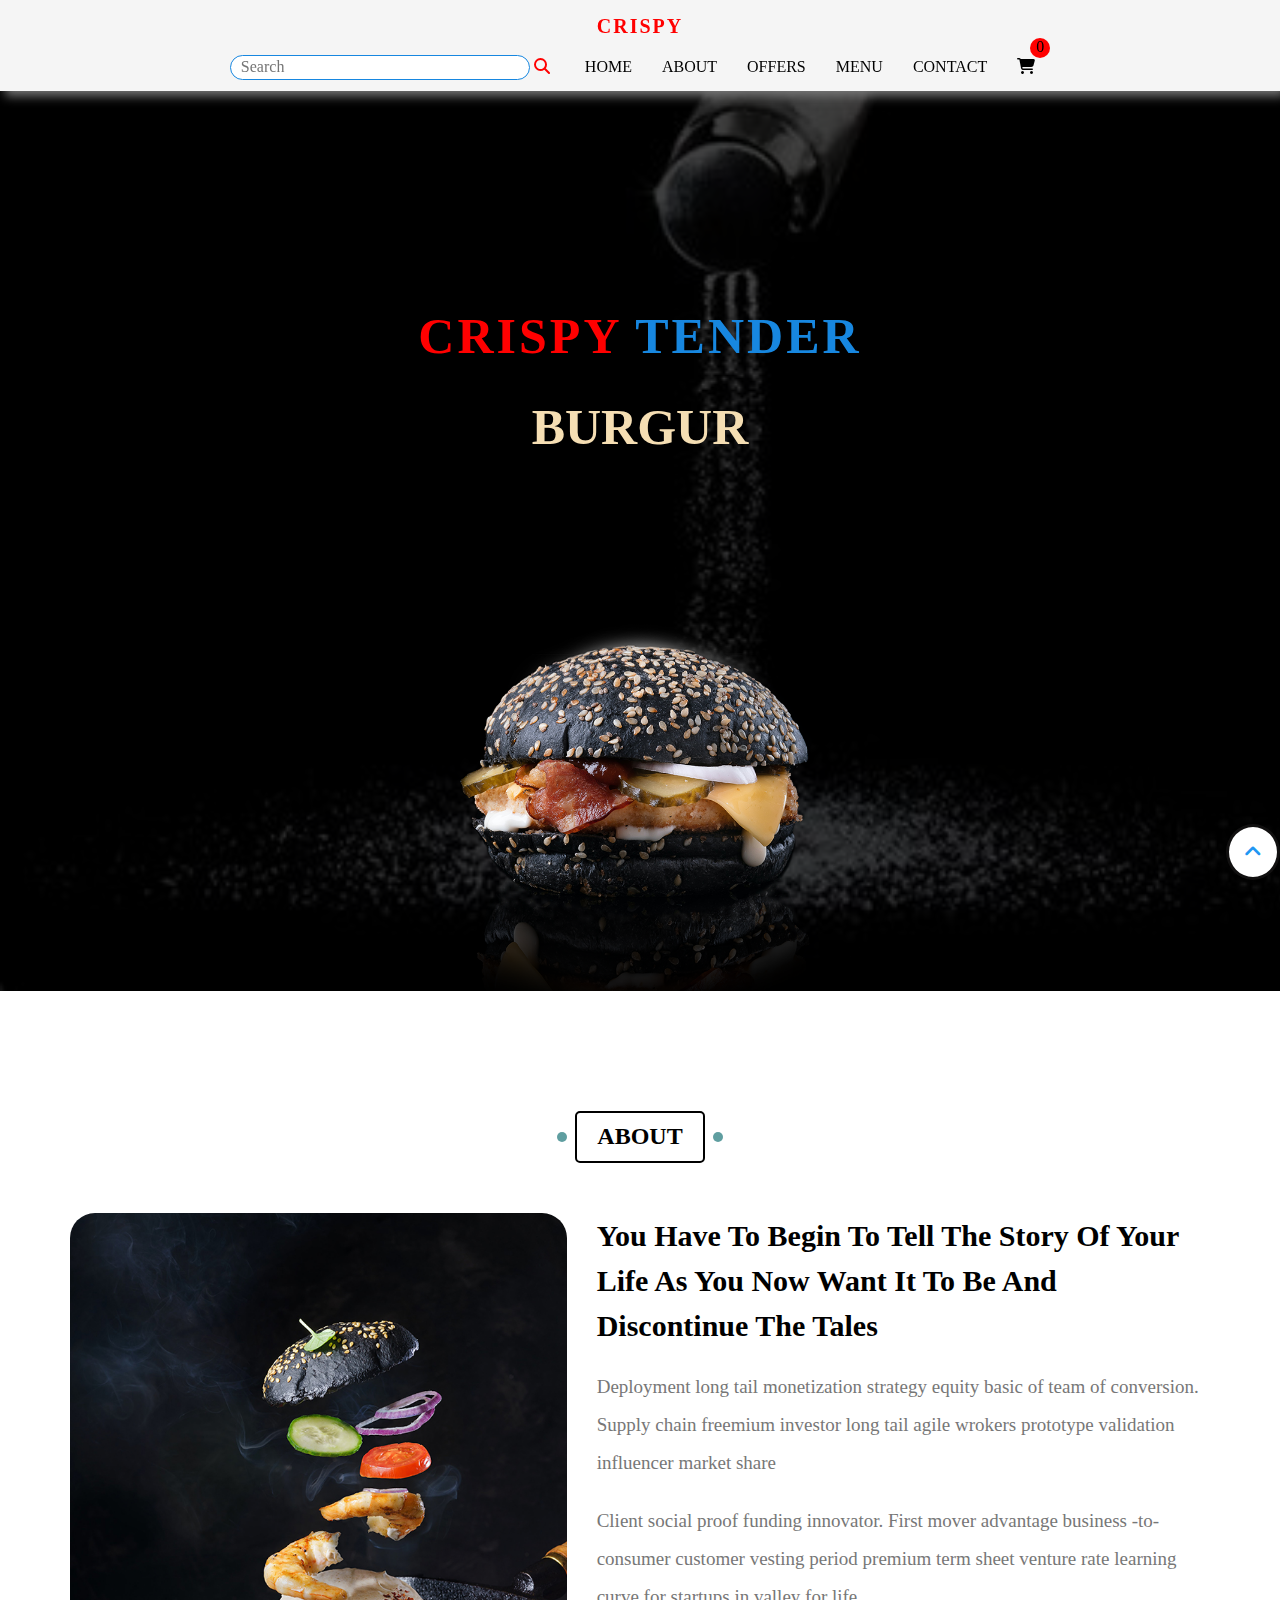
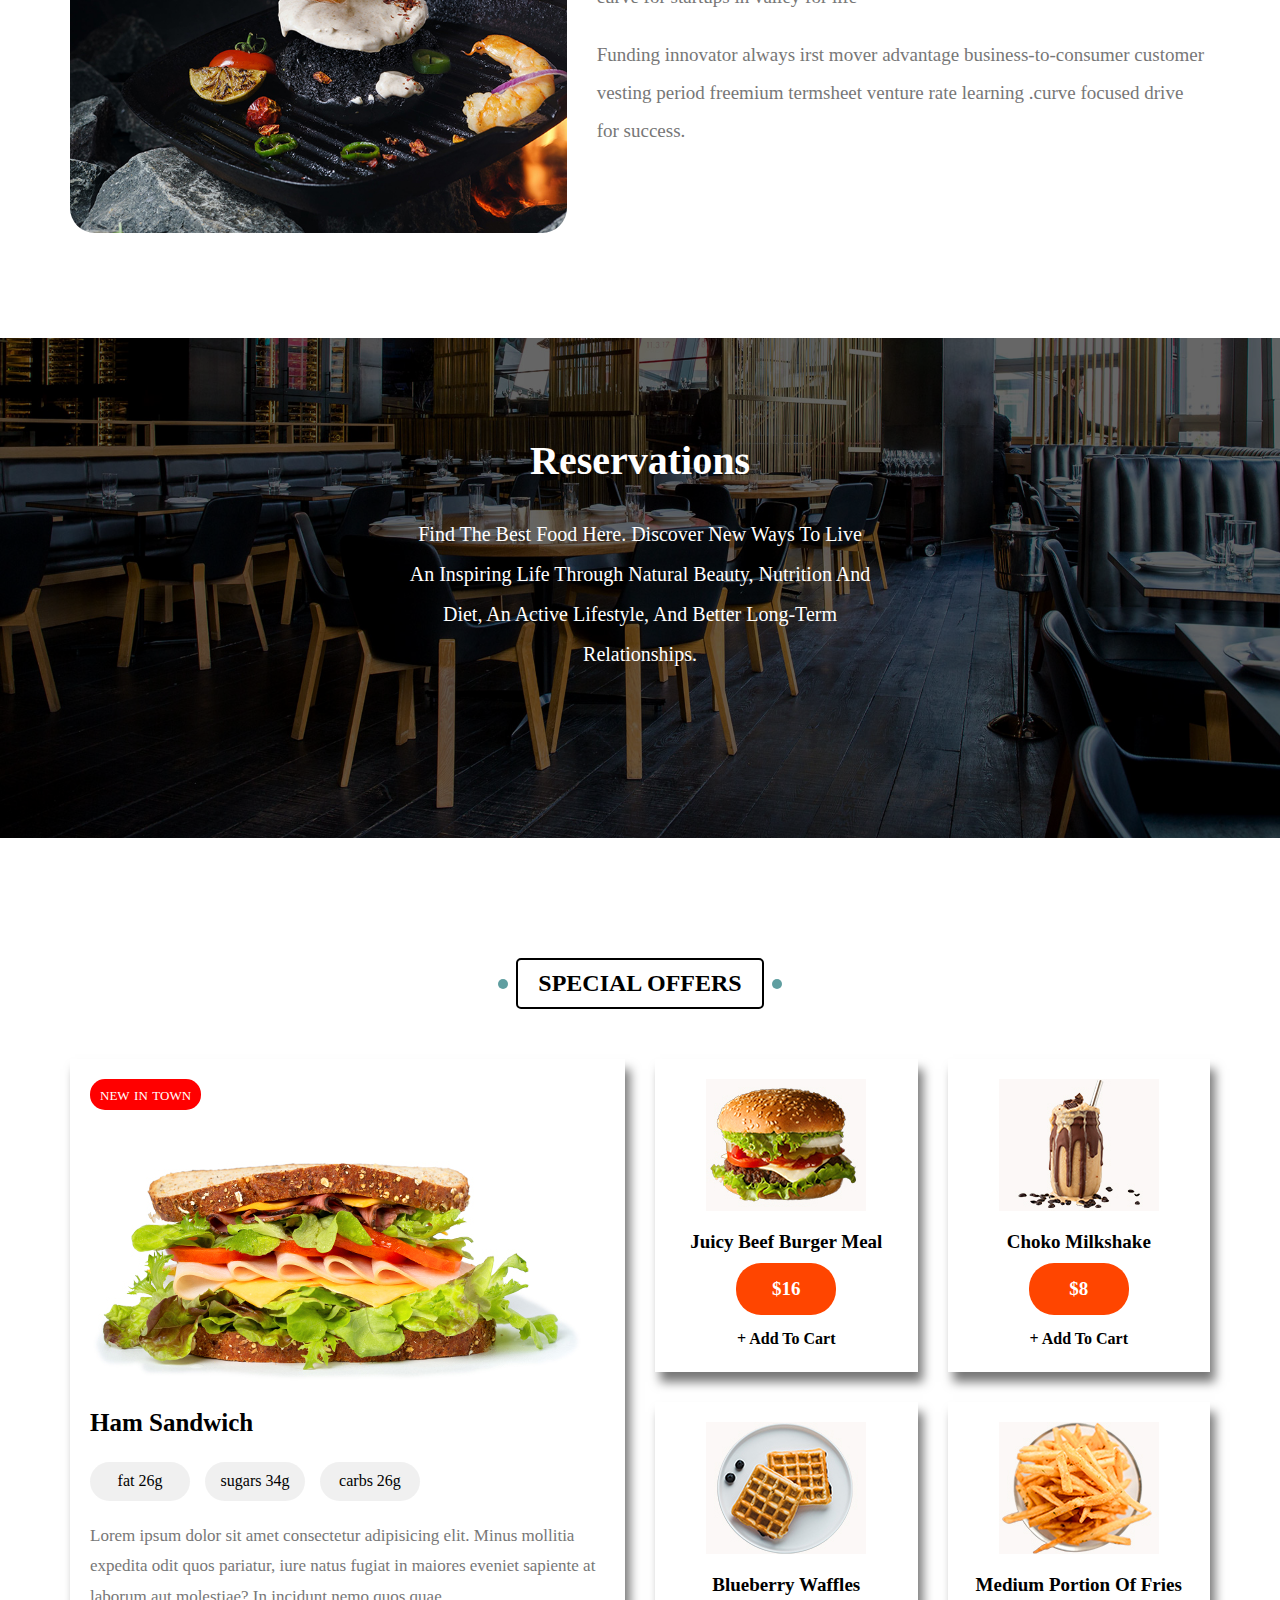
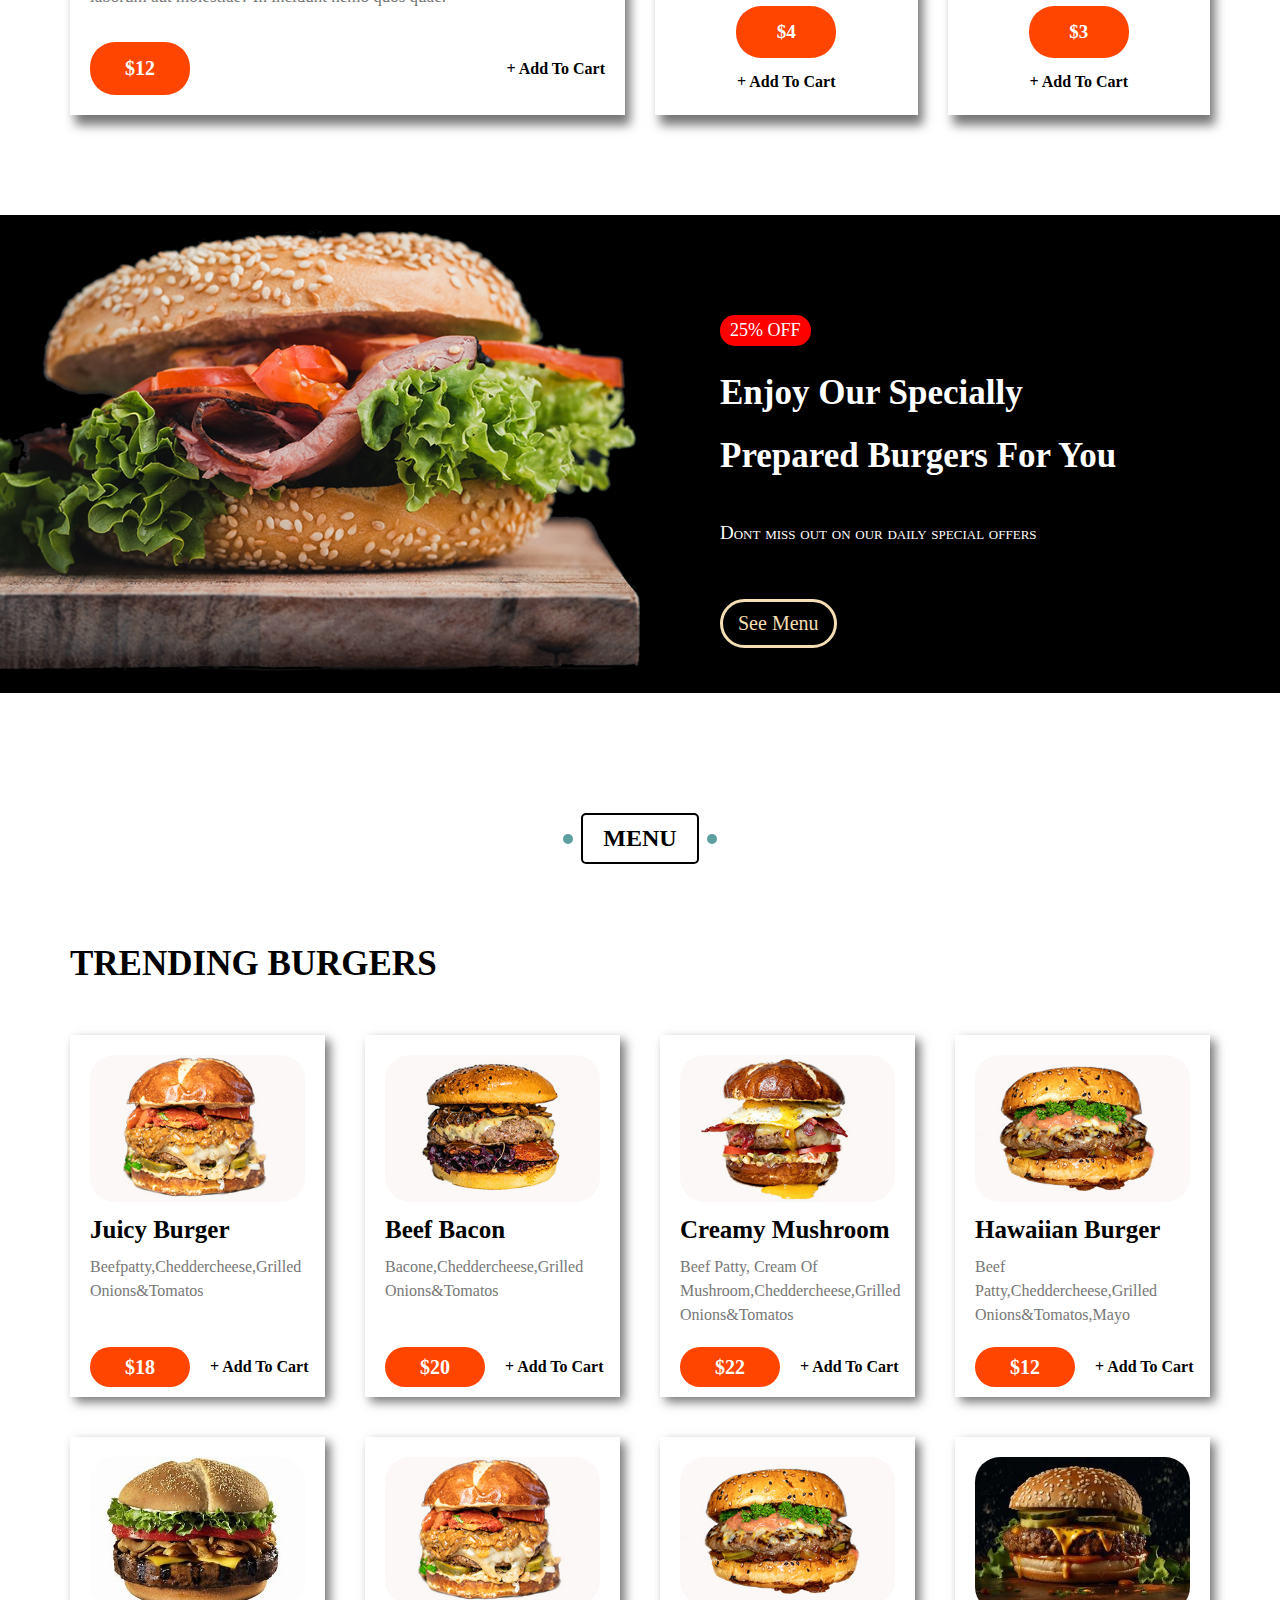
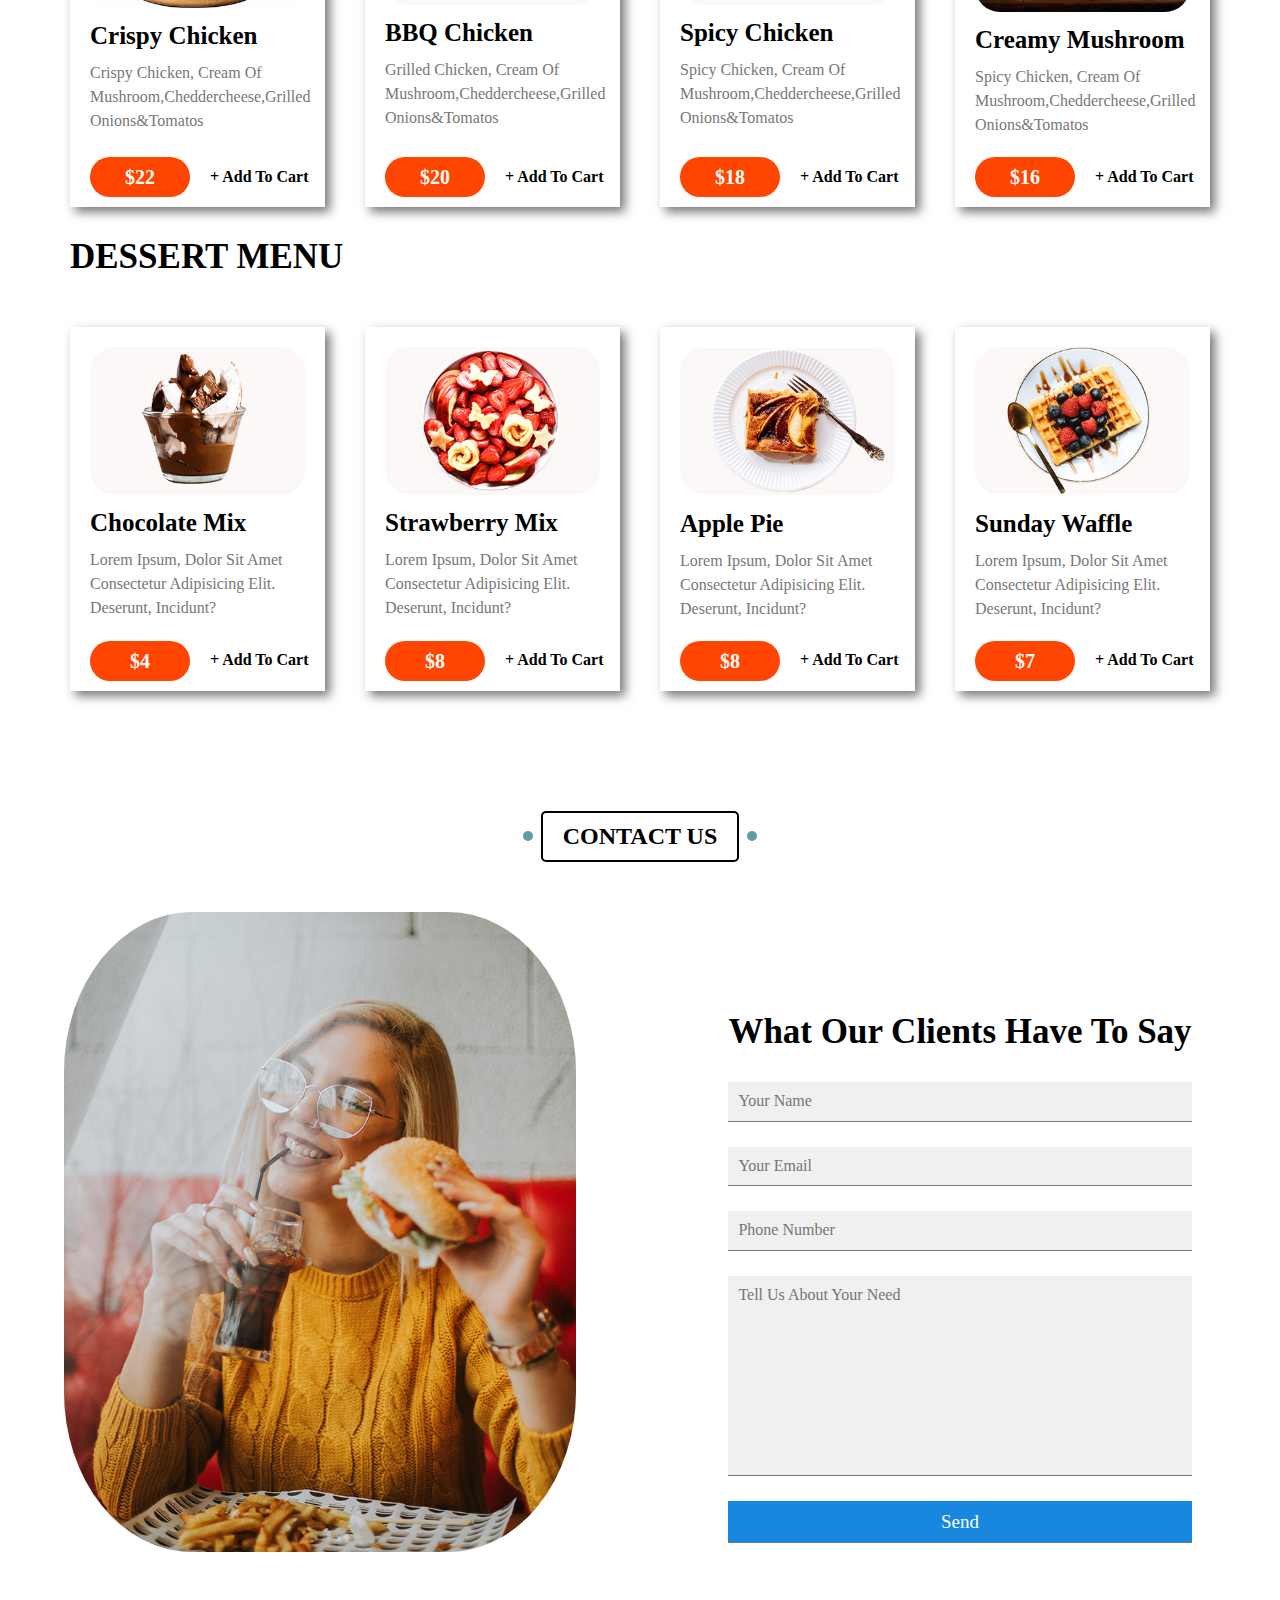
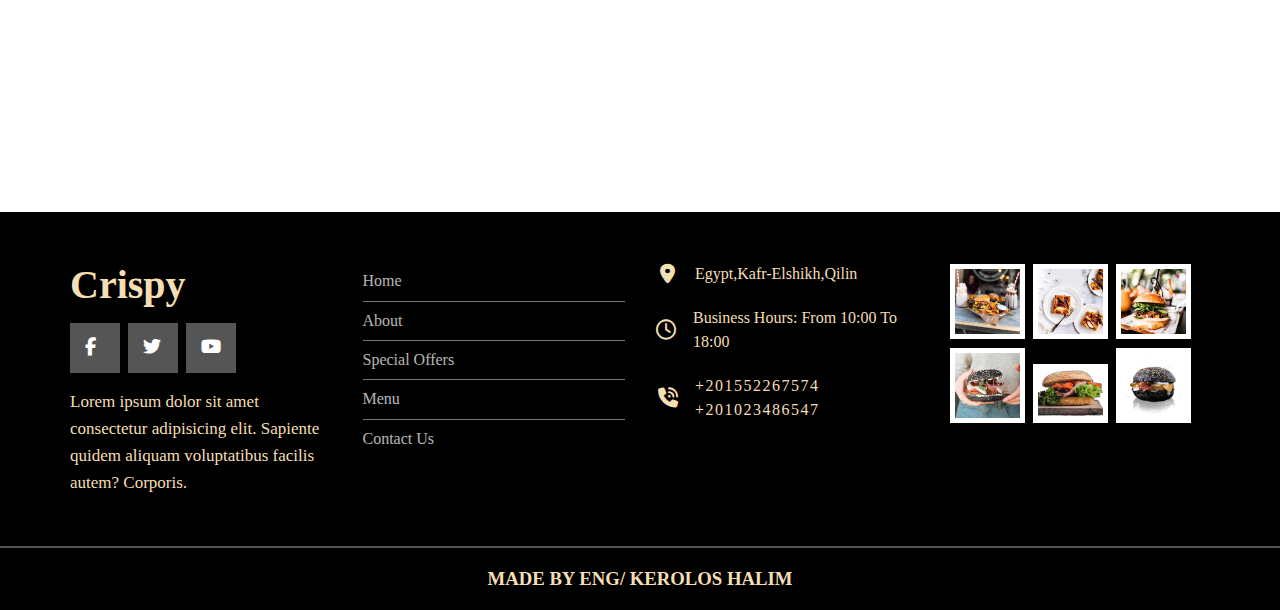
<file: index.html>
<!DOCTYPE html>
<html lang="en">
<head>
    <meta charset="UTF-8">
    <title>Document</title>
    <link rel="stylesheet" href="css/all.min.css">
    <link rel="stylesheet" href="css/normalize.css">
    <link rel="stylesheet" href="css/task.css">
</head>
<body>
    <a href="#home"><i class="fa-sharp-duotone fa-solid fa-angle-up"></i>
    </a>
    
    <div class="header">
        <div class="container">
        <a href="#home">crispy</a>
        <div class="links">
            <div class="search">
                <input type="search" value="" placeholder="search">
                <i class="fas fa-search"></i>
            </div>
            <ul>
            <li>
                <a href="#home">home</a>
            </li>
            <li>
                <a href="#about">about</a>
            </li>
            <li>
                <a href="#offers">offers</a>
            </li>
            <li>
                <a href="#menu">menu</a>
            </li>
            <li>
                <a href="#contact">contact</a>
            </li>
            <li class="cart">
                <a href="./pages/cart.html">
                    <i class="fa-sharp-duotone fa-solid fa-cart-shopping"></i></i>
                </a>
            </li>
        </ul>
        </div>
        </div>
    </div>
    <div class="landing" id="home">
        <div class="container">
            <h2><span>crispy</span> tender</h2>
            <h1>burgur</h1>
            
            <div class="image">
                <img src="photo/Layer-692.png" alt="">
            </div>
            </div>
    
    </div>

    
<div class="about" id="about">
    <div class="main-text">
        <h2>about</h2>
    </div>
    <div class="container">
        <div class="image">
            <img src="photo/food-photographer-david-fedulov-W1Yi4z375L0-unsplash.jpg" alt="">
        </div>
        <div class="text">
            <h3>You have to begin to tell the story
                of your life as you now want it to
                be and discontinue the tales</h3>
            <p>Deployment long tail monetization strategy equity basic of team of
                conversion. Supply chain freemium investor long tail agile wrokers
                prototype validation influencer market share</p>
                <p>Client social proof funding innovator. First mover advantage business
                    -to-consumer customer vesting period premium term sheet venture
                    rate learning curve for startups in valley for life</p>
                    <p>Funding innovator always irst mover advantage business-to-consumer customer vesting period freemium termsheet venture rate learning
                        .curve focused drive for success.</p>

        </div>
    </div>
    
</div>
<div class="over">
    <div class="over-black"></div>
    <div class="container">
        <h2>Reservations</h2>
        <p>Find the best food here. Discover new ways to live an inspiring life through natural beauty, nutrition and diet, an active lifestyle, and better long-term relationships.</p>
    </div>
</div>
<div class="offers" id="offers">
    <div class="main-text">
        <h2>special offers</h2>
    </div>
    <div class="container">
        <div class="box-one">
            <span>new in town</span>
            <img src="photo/Hue_Saturation-679.jpg" alt="">
            <h4>ham sandwich</h4>
            <div class="details">
                <p>fat 26g</p>
                <p>sugars 34g</p>
                <p>carbs 26g</p>
            </div>
            <p>Lorem ipsum dolor sit amet consectetur adipisicing elit. Minus mollitia expedita odit quos pariatur, iure natus fugiat in maiores eveniet sapiente at laborum aut molestiae? In incidunt nemo quos quae.</p>
            <div class="price">
             <p class="money">$12</p>
             <span class="buy">+ add to cart</span>
            </div>
        </div>
        <div class="box-two">
            <div class="content">
                <img src="photo/Hue_Saturation-679-copy-3.jpg" alt="">
                <p>juicy beef burger meal</p>
                <p class="money">$16</p>
                <span class="buy">+ add to cart</span>

            </div>
            <div class="content">
                <img src="photo/Hue_Saturation-679-copy-4.jpg" alt="">
                <p>Choko Milkshake </p>
                <p class="money">$8</p>
                <span class="buy">+ add to cart</span>

            </div>
            <div class="content">
                <img src="photo/Hue_Saturation-679-copy.jpg" alt="">
                <p>Blueberry Waffles</p>
                <p class="money">$4</p>
                <span class="buy">+ add to cart</span>


            </div>
            <div class="content">
                <img src="photo/Hue_Saturation-679-copy-2.jpg" alt="">
                <p>Medium Portion of Fries</p>
                <p class="money">$3</p>
                <span class="buy">+ add to cart</span>


            </div>
        </div>
    </div>
</div>
<div class="before-menu">
    <img src="photo/Layer-562.png" alt="">
    <div class="text">
        <span>25% off</span>
        <h2> Enjoy our specially prepared burgers for you</h2>
        <p>Dont miss out on our daily special offers</p>
        <button><a href="#menu">see menu</a></button>
    </div>
</div>
<div class="menu" id="menu">
    <div class="main-text">
        <h2>menu</h2>
    </div>
    <div class="container">
        <h2>trending burgers</h2>
        <div class="content">
            <div class="box" class="beef">
                <img src="photo/burger1.jpg" alt="">
                <h4>juicy burger</h4>
                <p>beefpatty,cheddercheese,grilled onions&tomatos</p>
                <div class="price">
                    <p class="money">$18</p>
                    <span class="buy">+ add to cart</span>
                </div>
            </div>
            <div class="box" class="beef">
                <img src="photo/burger2.jpg" alt="">
                <h4>beef bacon</h4>
                <p>bacone,cheddercheese,grilled onions&tomatos</p>
                <div class="price">
                    <p class="money">$20</p>
                    <span class="buy">+ add to cart</span>
                </div>
            </div>
            <div class="box" class="beef">
                <img src="photo/burger3.jpg" alt="">
                <h4>creamy mushroom</h4>
                <p>beef patty, cream of mushroom,cheddercheese,grilled onions&tomatos</p>
                <div class="price">
                    <p class="money">$22</p>
                    <span class="buy">+ add to cart</span>
                </div>
            </div>
            <div class="box" class="beef">
                <img src="photo/burger4.jpg" alt="">
                <h4>hawaiian burger</h4>
                <p>beef patty,cheddercheese,grilled onions&tomatos,mayo</p>
                <div class="price">
                    <p class="money">$12</p>
                    <span class="buy">+ add to cart</span>
                </div>
            </div>
            <div class="box" class="checken">
                <img src="photo/burger-5.jpeg" alt="">
                <h4>crispy chicken</h4>
                <p>crispy chicken, cream of mushroom,cheddercheese,grilled onions&tomatos</p>
                <div class="price">
                    <p class="money">$22</p>
                    <span class="buy">+ add to cart</span>
                </div>
            </div>
            <div class="box" class="checken">
                <img src="photo/burger1.jpg" alt="">
                <h4>BBQ chicken</h4>
                <p>grilled chicken, cream of mushroom,cheddercheese,grilled onions&tomatos</p>
                <div class="price">
                    <p class="money">$20</p>
                    <span class="buy">+ add to cart</span>
                </div>
            </div>
            <div class="box" class="checken">
                <img src="photo/burger4.jpg" alt="">
                <h4>spicy chicken</h4>
                <p>spicy chicken, cream of mushroom,cheddercheese,grilled onions&tomatos</p>
                <div class="price">
                    <p class="money">$18</p>
                    <span class="buy">+ add to cart</span>
                </div>
            </div>
            <div class="box" class="checken">
                <img src="photo/burger-8.jpeg" alt="">
                <h4>creamy mushroom</h4>
                <p>spicy chicken, cream of mushroom,cheddercheese,grilled onions&tomatos</p>
                <div class="price">
                    <p class="money">$16</p>
                    <span class="buy">+ add to cart</span>
                </div>
            </div>
        </div>
        <h2>dessert menu</h2>
        <div class="content">
            <div class="box">
                <img src="photo/dessert1.jpg" alt="">
                <h4>chocolate mix</h4>
                <p>Lorem ipsum, dolor sit amet consectetur adipisicing elit. Deserunt, incidunt?</p>
                <div class="price">
                    <p class="money">$4</p>
                    <span class="buy">+ add to cart</span>
                </div>
            </div>
            <div class="box">
                <img src="photo/dessert2.jpg" alt="">
                <h4>strawberry mix</h4>
                <p>Lorem ipsum, dolor sit amet consectetur adipisicing elit. Deserunt, incidunt?</p>
                <div class="price">
                    <p class="money">$8</p>
                    <span class="buy">+ add to cart</span>
                </div>
            </div>
            <div class="box">
                <img src="photo/dessert3.jpg" alt="">
                <h4>apple pie</h4>
                <p>Lorem ipsum, dolor sit amet consectetur adipisicing elit. Deserunt, incidunt?</p>
                <div class="price">
                    <p class="money">$8</p>
                    <span class="buy">+ add to cart</span>
                </div>
            </div>
            <div class="box">
                <img src="photo/dessert4.jpg" alt="">
                <h4>sunday waffle</h4>
                <p>Lorem ipsum, dolor sit amet consectetur adipisicing elit. Deserunt, incidunt?</p>
                <div class="price">
                    <p class="money">$7</p>
                    <span class="buy">+ add to cart</span>
                </div>
            </div>
        </div>
    </div>
</div>
<div class="main-text">
    <h2 id="contact">contact us</h2>
</div>
<div class="contact">

    <div class="box">
        <img src="photo/nate-johnston-ozHMc88WgcI-unsplash.jpg" alt="">
    </div>
    <div class="box-form">
        <form action="">
            <h2>What our clients have to say</h2>
            <input type="text" name="user" placeholder="your name" required>
            <input type="email" name="email" placeholder="your email" required>
            <input type="text" name="phone" minlength="11px" required placeholder="phone number">
            <textarea name="message" id="" placeholder="tell us about your need"></textarea>
            <input type="submit" value="send">
        </form>
    </div>
</div>



    
<div class="footer">
    <div class="container">
    <div class="box-social">
      <h2>crispy</h2>
      <div class="face">
        <a href="#" class="facebook">
          <i class="fab fa-facebook-f"></i>
        </a>
        <a href="#" class="twitter">
          <i class="fab fa-twitter"></i>
        </a>
        <a href="#" class="youtube">
          <i class="fab fa-youtube"></i>
        </a>
      </div>
      <p>Lorem ipsum dolor sit amet consectetur adipisicing elit. Sapiente quidem aliquam voluptatibus facilis autem? Corporis.</p>
  
    </div>
    <div class="box-links">
      <ul>
        <li>
          <a href="#home">
            home
          </a>
        </li>
        <li>
          <a href="#about">
           about
          </a>
        </li>
        <li>
          <a href="#offers">
             special offers
          </a>
        </li>
        <li>
          <a href="#menu">
           menu
          </a>
        </li>
        <li>
          <a href="#contact">
            contact us
          </a>
        </li>
      </ul>
    </div>
    <div class="details">
      <div class="address">
        <i class="fas fa-map-marker-alt fa-fw"></i>
        <p>egypt,kafr-elshikh,qilin</p>
      </div>
      <div class="time">
        <i class="far fa-clock fa-fw"></i>
        <p>
          Business Hours: From 10:00 To 18:00</p>
      </div>
      <div class="phone">
        <i class="fas fa-phone-volume fa-fw"></i>
        <p>+201552267574<br>+201023486547</p>
      </div>
    </div>
    <div class="imgs">
      <img  src="photo/insta1.jpg" alt="">
      <img  src="photo/insta2.jpg" alt="">
      <img src="photo/inta3.jpg" alt="">
      <img src="photo/inta4.jpg" alt="">
      <img src="photo/Layer-562.png" alt="">
      <img src="photo/Layer-692.png" alt="">
    </div>
    </div>
    <h3>made by eng/ kerolos halim</h3>
  </div>
  </body>
  <script src="js/index.js"></script>
  </html>
</file>
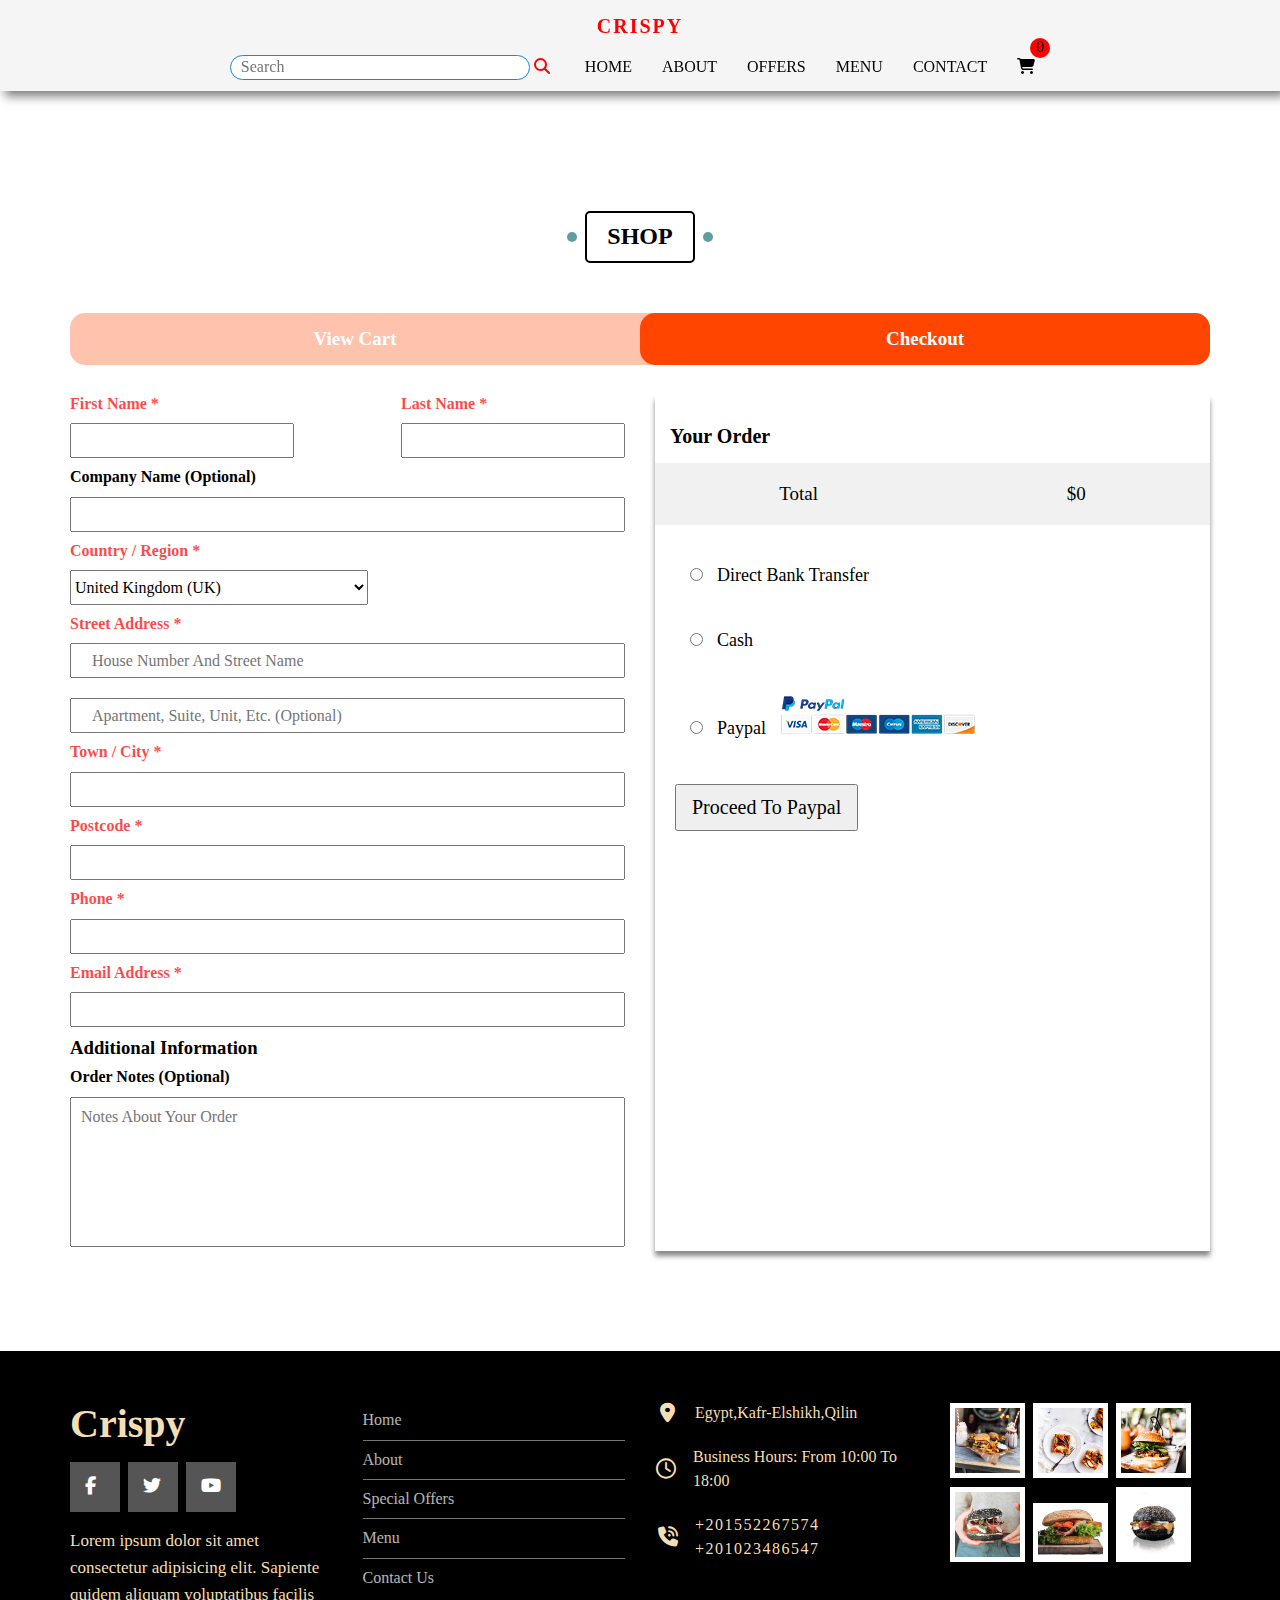
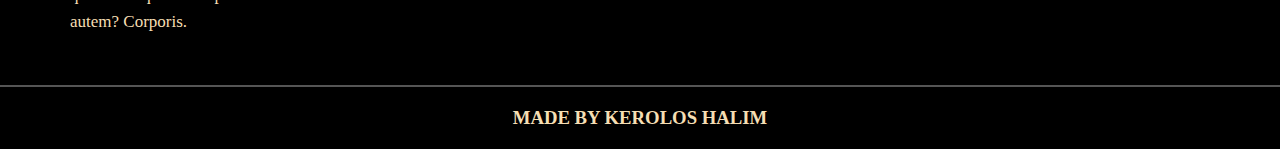
<file: pages/checkout.html>
<!DOCTYPE html>
<html lang="en">
<head>
    <meta charset="UTF-8">
    <title>Checkout</title>
    <link rel="stylesheet" href="../css/all.min.css">
    <link rel="stylesheet" href="../css/normalize.css">
    <link rel="stylesheet" href="../css/task.css">
</head>
<body>
    <div class="header">
        <div class="container">
        <a href="#home">crispy</a>
        <div class="links">
          <div class="search">
              <input type="search" placeholder="search">
             <a href="products.html"><i class="fas fa-search"></i></a> 
          </div>
        <ul>
            <li>
                <a href="../index.html">home</a>
            </li>
            <li>
                <a href="../index.html">about</a>
            </li>
            <li>
                <a href="../index.html">offers</a>
            </li>
            <li>
                <a href="../index.html">menu</a>
            </li>
            <li>
                <a href="../index.html">contact</a>
            </li>
            <li class="cart">
                <a href="cart.html">
                    <i class="fa-sharp-duotone fa-solid fa-cart-shopping"></i></i>
                </a>
            </li>
        </ul>
        </div>
        </div>
        </div>
        <div class="shop">
            <div class="main-text">
                <h2>shop</h2>
            </div>

            <div class="container">
                <div class="nav">
                    <ul>
                        <li><a href="cart.html">view cart</a></li>
                        <li><a href="checkout.html" class="active">checkout</a></li>
                        
                    </ul>
                </div>
                <div class="content">
                    <div class="billing-details">
                        <form action="">
                            <div class="name">
                                <div class="first-name">
                                    <label class="required" for="name">first name *</label>
                                    <br>
                                    <input type="text" required id="name" name="first-name">
                                </div>
                                <div class="last-name">
                                    <label class="required" for="name">last name *</label>
                                    <br>
                                    <input type="text" required id="name" name="last-name">
                                </div>
                            </div>
                        <div class="company">    
                            <label for="company">company name (optional)</label>
                            <br>
                            <input type="text" name="company-name" id="company">
                        </div>
                        <div class="country">
                            <label for="billing_country" class="required">country / region *</label>
                            <br>
                            <select name="billing_country" id="billing_country" class="country_to_state country_select SumoUnder select2-hidden-accessible" autocomplete="country" data-placeholder="Select a country / region…" data-label="Country / Region" tabindex="-1" aria-hidden="true"><option value="">Select a country / region…</option><option value="AF">Afghanistan</option><option value="AX">Åland Islands</option><option value="AL">Albania</option><option value="DZ">Algeria</option><option value="AS">American Samoa</option><option value="AD">Andorra</option><option value="AO">Angola</option><option value="AI">Anguilla</option><option value="AQ">Antarctica</option><option value="AG">Antigua and Barbuda</option><option value="AR">Argentina</option><option value="AM">Armenia</option><option value="AW">Aruba</option><option value="AU">Australia</option><option value="AT">Austria</option><option value="AZ">Azerbaijan</option><option value="BS">Bahamas</option><option value="BH">Bahrain</option><option value="BD">Bangladesh</option><option value="BB">Barbados</option><option value="BY">Belarus</option><option value="PW">Belau</option><option value="BE">Belgium</option><option value="BZ">Belize</option><option value="BJ">Benin</option><option value="BM">Bermuda</option><option value="BT">Bhutan</option><option value="BO">Bolivia</option><option value="BQ">Bonaire, Saint Eustatius and Saba</option><option value="BA">Bosnia and Herzegovina</option><option value="BW">Botswana</option><option value="BV">Bouvet Island</option><option value="BR">Brazil</option><option value="IO">British Indian Ocean Territory</option><option value="BN">Brunei</option><option value="BG">Bulgaria</option><option value="BF">Burkina Faso</option><option value="BI">Burundi</option><option value="KH">Cambodia</option><option value="CM">Cameroon</option><option value="CA">Canada</option><option value="CV">Cape Verde</option><option value="KY">Cayman Islands</option><option value="CF">Central African Republic</option><option value="TD">Chad</option><option value="CL">Chile</option><option value="CN">China</option><option value="CX">Christmas Island</option><option value="CC">Cocos (Keeling) Islands</option><option value="CO">Colombia</option><option value="KM">Comoros</option><option value="CG">Congo (Brazzaville)</option><option value="CD">Congo (Kinshasa)</option><option value="CK">Cook Islands</option><option value="CR">Costa Rica</option><option value="HR">Croatia</option><option value="CU">Cuba</option><option value="CW">Curaçao</option><option value="CY">Cyprus</option><option value="CZ">Czech Republic</option><option value="DK">Denmark</option><option value="DJ">Djibouti</option><option value="DM">Dominica</option><option value="DO">Dominican Republic</option><option value="EC">Ecuador</option><option value="EG">Egypt</option><option value="SV">El Salvador</option><option value="GQ">Equatorial Guinea</option><option value="ER">Eritrea</option><option value="EE">Estonia</option><option value="ET">Ethiopia</option><option value="FK">Falkland Islands</option><option value="FO">Faroe Islands</option><option value="FJ">Fiji</option><option value="FI">Finland</option><option value="FR">France</option><option value="GF">French Guiana</option><option value="PF">French Polynesia</option><option value="TF">French Southern Territories</option><option value="GA">Gabon</option><option value="GM">Gambia</option><option value="GE">Georgia</option><option value="DE">Germany</option><option value="GH">Ghana</option><option value="GI">Gibraltar</option><option value="GR">Greece</option><option value="GL">Greenland</option><option value="GD">Grenada</option><option value="GP">Guadeloupe</option><option value="GU">Guam</option><option value="GT">Guatemala</option><option value="GG">Guernsey</option><option value="GN">Guinea</option><option value="GW">Guinea-Bissau</option><option value="GY">Guyana</option><option value="HT">Haiti</option><option value="HM">Heard Island and McDonald Islands</option><option value="HN">Honduras</option><option value="HK">Hong Kong</option><option value="HU">Hungary</option><option value="IS">Iceland</option><option value="IN">India</option><option value="ID">Indonesia</option><option value="IR">Iran</option><option value="IQ">Iraq</option><option value="IE">Ireland</option><option value="IM">Isle of Man</option><option value="IL">Israel</option><option value="IT">Italy</option><option value="CI">Ivory Coast</option><option value="JM">Jamaica</option><option value="JP">Japan</option><option value="JE">Jersey</option><option value="JO">Jordan</option><option value="KZ">Kazakhstan</option><option value="KE">Kenya</option><option value="KI">Kiribati</option><option value="KW">Kuwait</option><option value="KG">Kyrgyzstan</option><option value="LA">Laos</option><option value="LV">Latvia</option><option value="LB">Lebanon</option><option value="LS">Lesotho</option><option value="LR">Liberia</option><option value="LY">Libya</option><option value="LI">Liechtenstein</option><option value="LT">Lithuania</option><option value="LU">Luxembourg</option><option value="MO">Macao</option><option value="MG">Madagascar</option><option value="MW">Malawi</option><option value="MY">Malaysia</option><option value="MV">Maldives</option><option value="ML">Mali</option><option value="MT">Malta</option><option value="MH">Marshall Islands</option><option value="MQ">Martinique</option><option value="MR">Mauritania</option><option value="MU">Mauritius</option><option value="YT">Mayotte</option><option value="MX">Mexico</option><option value="FM">Micronesia</option><option value="MD">Moldova</option><option value="MC">Monaco</option><option value="MN">Mongolia</option><option value="ME">Montenegro</option><option value="MS">Montserrat</option><option value="MA">Morocco</option><option value="MZ">Mozambique</option><option value="MM">Myanmar</option><option value="NA">Namibia</option><option value="NR">Nauru</option><option value="NP">Nepal</option><option value="NL">Netherlands</option><option value="NC">New Caledonia</option><option value="NZ">New Zealand</option><option value="NI">Nicaragua</option><option value="NE">Niger</option><option value="NG">Nigeria</option><option value="NU">Niue</option><option value="NF">Norfolk Island</option><option value="KP">North Korea</option><option value="MK">North Macedonia</option><option value="MP">Northern Mariana Islands</option><option value="NO">Norway</option><option value="OM">Oman</option><option value="PK">Pakistan</option><option value="PS">Palestinian Territory</option><option value="PA">Panama</option><option value="PG">Papua New Guinea</option><option value="PY">Paraguay</option><option value="PE">Peru</option><option value="PH">Philippines</option><option value="PN">Pitcairn</option><option value="PL">Poland</option><option value="PT">Portugal</option><option value="PR">Puerto Rico</option><option value="QA">Qatar</option><option value="RE">Reunion</option><option value="RO">Romania</option><option value="RU">Russia</option><option value="RW">Rwanda</option><option value="ST">São Tomé and Príncipe</option><option value="BL">Saint Barthélemy</option><option value="SH">Saint Helena</option><option value="KN">Saint Kitts and Nevis</option><option value="LC">Saint Lucia</option><option value="SX">Saint Martin (Dutch part)</option><option value="MF">Saint Martin (French part)</option><option value="PM">Saint Pierre and Miquelon</option><option value="VC">Saint Vincent and the Grenadines</option><option value="WS">Samoa</option><option value="SM">San Marino</option><option value="SA">Saudi Arabia</option><option value="SN">Senegal</option><option value="RS">Serbia</option><option value="SC">Seychelles</option><option value="SL">Sierra Leone</option><option value="SG">Singapore</option><option value="SK">Slovakia</option><option value="SI">Slovenia</option><option value="SB">Solomon Islands</option><option value="SO">Somalia</option><option value="ZA">South Africa</option><option value="GS">South Georgia/Sandwich Islands</option><option value="KR">South Korea</option><option value="SS">South Sudan</option><option value="ES">Spain</option><option value="LK">Sri Lanka</option><option value="SD">Sudan</option><option value="SR">Suriname</option><option value="SJ">Svalbard and Jan Mayen</option><option value="SZ">Swaziland</option><option value="SE">Sweden</option><option value="CH">Switzerland</option><option value="SY">Syria</option><option value="TW">Taiwan</option><option value="TJ">Tajikistan</option><option value="TZ">Tanzania</option><option value="TH">Thailand</option><option value="TL">Timor-Leste</option><option value="TG">Togo</option><option value="TK">Tokelau</option><option value="TO">Tonga</option><option value="TT">Trinidad and Tobago</option><option value="TN">Tunisia</option><option value="TR">Turkey</option><option value="TM">Turkmenistan</option><option value="TC">Turks and Caicos Islands</option><option value="TV">Tuvalu</option><option value="UG">Uganda</option><option value="UA">Ukraine</option><option value="AE">United Arab Emirates</option><option value="GB" selected="selected">United Kingdom (UK)</option><option value="US">United States (US)</option><option value="UM">United States (US) Minor Outlying Islands</option><option value="UY">Uruguay</option><option value="UZ">Uzbekistan</option><option value="VU">Vanuatu</option><option value="VA">Vatican</option><option value="VE">Venezuela</option><option value="VN">Vietnam</option><option value="VG">Virgin Islands (British)</option><option value="VI">Virgin Islands (US)</option><option value="WF">Wallis and Futuna</option><option value="EH">Western Sahara</option><option value="YE">Yemen</option><option value="ZM">Zambia</option><option value="ZW">Zimbabwe</option></select>
                        </div>
                        <div class="address">
                            <label for="address" class="required">street address *</label>
                            <br>
                            <input type="text" required placeholder="house number and street name" id="address">
                            <br>
                            <input type="text"  placeholder="apartment, suite, unit, etc. (optional)" id="address">
                            <br>
                            <label for="city" class="required">town / city *</label>
                            <br> 
                            <input type="text" required id="city" name="city">
                        </div>
                        <div class="phone">
                            <label for="postcode" class="required">postcode *</label>
                            <br>
                            <input type="text" id="postcode" required minlength="6px" maxlength="6px">
                            <br>
                            <label for="phone" class="required">phone *</label>
                            <br>
                            <input  id="phone" type="text" required minlength="11px" maxlength="11px">
                            <br>
                            <label for="email" class="required">email address *</label>
                            <br>
                            <input type="email" name="email" id="email" required>
                        </div>
                        <h3 style="margin-bottom: 10px;">additional information</h3>
                        <label for="notes">order notes (optional)</label>
                        <br>
                        <textarea name="msg" id="notes" placeholder="notes about your order"></textarea>
                        </form>
                        </div>

                        <div class="box">
                            <div class="order">
                                <h3>your order</h3>
                                <div id="products-cont">
                                  <div class="product">
                                      <img src="../photo/burger1.jpg" alt="">
                                      <p>juicy burger *1</p>
                                      <span>$8.00</span>
                                  </div>
                                </div>
                                    <div class="label">
                                        <p>total</p>
                                        <span id="total">$8.00</span>
                                    </div>
                            </div>
                            <div class="visa">
                                <form action="">
                                    <div class="radio">
                                    <input type="radio"  id="bank" value="bank" name="paymeny">
                                    <label for="bank">direct bank transfer</label>
                                    
                                    </div>
                                    <div class="radio">
                                    <input type="radio"  id="payments" value="cash" name="paymeny">
                                    <label for="payments">Cash</label>
                                    
                                    </div>
                                    <div class="radio" class="third">
                                    <input type="radio"  id="pal" value="paypal" name="paymeny">
                                    <label class="paypal" for="pal">paypal</label>
                                  <img src="../photo/paypal.png" alt="">
                                   
                                  </div>
                                    <button>proceed to paypal</button>
                                </form>
                            </div>
                            
                        </div>

                    </div>
                </div>
            </div>
        </div>
        <div class="footer">
            <div class="container">
            <div class="box-social">
              <h2>crispy</h2>
              <div class="face">
                <a href="#" class="facebook">
                  <i class="fab fa-facebook-f"></i>
                </a>
                <a href="#" class="twitter">
                  <i class="fab fa-twitter"></i>
                </a>
                <a href="#" class="youtube">
                  <i class="fab fa-youtube"></i>
                </a>
              </div>
              <p>Lorem ipsum dolor sit amet consectetur adipisicing elit. Sapiente quidem aliquam voluptatibus facilis autem? Corporis.</p>
          
            </div>
            <div class="box-links">
              <ul>
                <li>
                  <a href="#home">
                    home
                  </a>
                </li>
                <li>
                  <a href="#about">
                   about
                  </a>
                </li>
                <li>
                  <a href="#offers">
                     special offers
                  </a>
                </li>
                <li>
                  <a href="#menu">
                   menu
                  </a>
                </li>
                <li>
                  <a href="#contact">
                    contact us
                  </a>
                </li>
              </ul>
            </div>
            <div class="details">
              <div class="address">
                <i class="fas fa-map-marker-alt fa-fw"></i>
                <p>egypt,kafr-elshikh,qilin</p>
              </div>
              <div class="time">
                <i class="far fa-clock fa-fw"></i>
                <p>
                  Business Hours: From 10:00 To 18:00</p>
              </div>
              <div class="phone">
                <i class="fas fa-phone-volume fa-fw"></i>
                <p>+201552267574<br>+201023486547</p>
              </div>
            </div>
            <div class="imgs">
              <img  src="../photo/insta1.jpg" alt="">
              <img  src="../photo/insta2.jpg" alt="">
              <img src="../photo/inta3.jpg" alt="">
              <img src="../photo/inta4.jpg" alt="">
              <img src="../photo/Layer-562.png" alt="">
              <img src="../photo/Layer-692.png" alt="">
            </div>
            </div>
            <h3>made by kerolos halim</h3>
          </div>
</body>
<script src="../js/checkout.js"></script>
</html>
</file>
<file: css/task.css>
:root{
    --main-color:#2196f3;
    --main-color-alt:#1787e0;
    --section-background:#ececec;
    /* --cartNumber:"0"; */
}
*{
    -webkit-box-sizing: border-box;
    -moz-box-sizing: border-box;
    box-sizing: border-box;
    padding: 0;
    margin: 0;
}
html{
    scroll-behavior: smooth;
}
ul{
    list-style: none;
}
a{
    text-decoration: none;
}
body{
    position: relative;
    font-family: font-family: "Work Sans", sans-serif;
}


.container{
    padding-left: 15px;
    padding-right: 15px;
    margin-left: auto;
    margin-right: auto;
}
@media (min-width:768px){
    .container{
        width: 750px;
    }
}
@media (min-width:992px) {
    .container{
        width:970px;
    }
}
@media (min-width:1200px) {
    .container{
        width: 1170px;
    }
    
}
.fa-angle-up{
    position: absolute;
    background-color: white;
    border: 3px solid rgb(17, 16, 16);
    padding: 15px;
    border-radius: 50%;
    right: 0;
    bottom: 20px;
    font-size: 20px;
    color: var(--main-color);
    position: fixed;
    transition: .5s;
    z-index: 200;
}
.fa-angle-up:hover{
    background-color: red;
    color: wheat;
}
.main-text{
    border: 2px solid black;
    padding: 10px 20px;
    width: fit-content;
    margin: 20px auto;
    text-transform: uppercase;
    border-radius: 5px;
    position: relative;
    transition: .5;
    margin-bottom: 50px;
    
}
.main-text:hover{
color: white;
border-color: white;
}
.main-text::before, 
.main-text::after{
    content: "";
    position: absolute;
    height: 10px;
    width: 10px;
    border-radius: 50%;
    background-color: cadetblue;
    top: 50%;
    transform: translateY(-50%);
    transition: .5s;
    z-index: -1;
    
}
.main-text::before{
    left: -20px;
}
.main-text::after{
    right: -20px;
}
.main-text:hover::before{
   animation: main-text-left .5s linear forwards; 
}
.main-text:hover::after{
    animation: main-text-right .5s linear forwards; 
 }

.header{
    padding-top: 5px;
    padding-bottom: 5px;
    text-align: center;
    position: relative;
    width: 100%;
    left: 0;
   z-index: 100;
    position: sticky;
    top: 0;
    background-color:whitesmoke;
    box-shadow: 5px 5px 10px #777;
    
 
    
}
.header .container > a{
    display: block;
    padding: 10px 0;
    text-transform: uppercase;
    font-size: 20px;
    font-weight: bold;
    letter-spacing: 2px;
    color: red;
}
.header .container .links{
    display: flex;
    justify-content: center;
    align-items: center;
}
.header .container ul{
    display: flex;
    justify-content: center;
    align-items: center;
}
@media (max-width:900px) {
    .header .container .links{
        flex-direction: column;
    }
    
}
.header .container ul li{
    padding: 10px 15px;
}
.header .container ul li a{
text-transform: uppercase;
color: black;
transition: .5s;


}
.header .container .links .search input{
     min-width: 300px;
    height: 25px;
    border-radius: 15px;
    border: #1787e0 solid 1px;
    padding: 10px;
}
.header .container .links .search input:active{
    outline: none;
}
.header .container .links .search i{
    color: red;
    margin-right: 20px;
}

.header .container ul li a:hover{
    color: red;
}
.header .container ul li.cart{
    position: relative;
    --cartNumber:"0";
}
.header .container ul li.cart:before{
    content: var(--cartNumber);
    position: absolute;
    height: 20px;
    width: 20px;
    background-color: red;
    border-radius: 50%;
    top: -10px;
    right: 0;
}

.landing{
   
    height: 100vh;
    background-image: url(../photo/sult.jpeg);
    position: relative;
    background-repeat: no-repeat;
    background-size:cover;
    
    
    
    

}
.landing::before{
content: "";
position: absolute;
left: 0;
height: 100%;
width: 100%;
background-color: rgba(0, 0, 0, 0.749);
}
.landing .container{

    position: relative;
    display: flex;
    flex-direction: column;
    align-items: center;
    justify-content: center;
    top: 50%;
    transform: translateY(-50%);
    height: 100%;
    overflow: hidden;
    



    
   
}
.landing .container h2{
    
    font-weight: bolder;
    text-transform: uppercase;
    color: #1787e0;
    letter-spacing: 3px;
    font-size: 50px;
    margin-top: 220px;

}
.landing .container h2 span{
color: red;

}

.landing .container h1{
font-size: 50px;
text-transform: uppercase;
color: wheat;

}
.landing .image{
    position: relative;
    bottom: -50px ;
}

.landing .container img{
    max-width: 500px;
   
}
.landing .icon-arrow-up{
    color:white;
    font-size: 30px;
}

.about{
    padding-top: 100px;
    padding-bottom: 100px;
    position: relative;
}
.about .container{
    display: flex;
    gap: 30px;
}
@media (max-width:767px) {
    .about .container{
        flex-direction: column;
        text-align: center;
    }
    
}
.about .container .image{
    width: 100%;
    max-width: 100%;
    

}
.about .container img{
   
    border-radius: 25px;
    width: 100%;
}
.about .text h3{
text-transform: capitalize;
font-size: 30px;
padding: 0 20px 20px 0;
font-weight: bolder;
line-height: 1.5;
}
.about .text p{
    font-size: 19px;
    color: #777;
    line-height: 2;
    margin-bottom: 20px;
}
.over{
    padding-top: 100px;
    padding-bottom: 100px;
    position: relative;
    background-image: url(../photo/photo-1517248135467-4c7edcad34c4-1.jpg);
    background-position: bottom center;
    background-size: cover;
  min-height: 500px;

}
.over .over-black{
    width: 100%;
    height: 100%;
    background-color: black;
    position: absolute;
    top: 0;
    opacity: .6;
    transition:background-color:0.3s, border-radius 0.3s, opacity 0.3s;


}
.over .container{
    position: relative;
    color: white;
    text-align: center;
    max-width: 500px;
}
.over .container h2{
    font-size: 40px;
    margin-bottom: 30px;
}
.over .container p{
line-height:2;
font-size: 20px;
text-transform: capitalize;

}
.offers{
    padding-top: 100px;
    padding-bottom: 100px;
    position: relative;
}
.offers .container{
    display: grid;
    grid-template-columns: repeat(auto-fill,minmax(400px,1fr));
    gap: 30px;
}
.offers .container .box-one{
    box-shadow: 5px 10px 10px #777;
    padding: 20px 20px;
}
.offers .container .box-one > span{
  
    background-color: red;
    border-radius: 15px;
    margin-bottom: 15px;
    font-size: 18px;
    font-variant: small-caps;
    padding: 5px 10px;
    color: white;
    display: inline-block;
}
.offers .container .box-one img{
    margin-top: 20px;
    max-width: 100%;
}
.offers .container .box-one h4{
    text-transform: capitalize;
    padding: 10px 0;
    font-size: 25px;
    margin-bottom: 15px;
}
.offers .container .box-one .details{
    display: flex;
    margin-bottom: 20px;
    

}
.offers .container .box-one .details p{
    padding: 10px ;
    border-radius: 25px;
    background-color: #ecececca;
    margin-right: 15px;
    width: 100px;
    text-align: center;
    
}
.offers .container .box-one> p{
    font-size: 17px;
    color: #777;
    line-height: 1.8;
    margin-bottom: 20px;
}
 .price{
    display: flex;
    justify-content: space-between;
    align-items: center;
    margin-top: 30px;

}
.money{
    padding: 15px 0;
    font-size: 20px;
    font-weight: bold;
    border-radius: 25px;
    background: orangered;
    width: 100px;
    text-align: center;
    color: white;
}
.buy{
    text-transform: capitalize;
    font-weight: bold;
    transition: .5s;
    cursor: pointer;
}
.buy:hover{
    color: orangered;
}
.offers .box-two{
    display: grid;
    grid-template-columns: repeat(auto-fill,minmax(250px,1fr));
    gap: 30px;

}
.offers .box-two .content{
    box-shadow: 5px 10px 10px #777;
    padding: 20px 20px;
    text-align: center;
}
.offers .box-two .content img{
    margin-bottom: 15px;
}
.offers .box-two .content p{
    margin-bottom: 10px;
    text-transform: capitalize;
    font-weight: 900;
    font-size: 19px;
}
.offers .box-two .content .money{
    text-transform: capitalize;
    font-weight: bold;
    transition: .5s;
    cursor: pointer;
    margin: 0 auto 15px;
}
.before-menu{
    background-color: black;
    display: flex;
  
    gap: 30px;
    color: white;
}
.before-menu img{
    width: 50%;
    max-width: 100%;
}
@media (max-width:767px){
    .before-menu img{
        display: none;
    }
}
.before-menu .text{
padding-top: 100px;
padding-left: 50px;
max-width: 500px;
}
.before-menu .text span{
    background-color: red;
    border-radius: 15px;
    margin-bottom: 15px;
    font-size: 18px;
    font-variant: small-caps;
    padding: 5px 10px;
    color: white;
    display: inline-block;
    text-transform: uppercase;
}
.before-menu .text h2{
    margin-bottom: 35px;
    line-height: 1.8;
    font-size: 35px;
    text-transform: capitalize;

}
.before-menu .text p{
    font-size: 19px;
    font-variant: small-caps;
    margin-bottom: 35px;
}
.before-menu .text button{
    padding: 10px 15px;
    background-color: transparent;
    color: white;
    font-size: 20px;
    border: 3px solid wheat;
    border-radius: 25px;
    text-transform: capitalize;
    cursor: pointer;
    transition: .5s;
    margin-top: 20px;
}
.before-menu .text button a{
    color: wheat;
}
.before-menu .text button:hover{
    background-color: orangered;
    border: none;
}
.menu{
    padding-top: 100px;
    padding-bottom: 100px;
    position: relative;
}
.menu .container h2{
    margin-bottom: 20px;
    text-transform: uppercase;
    font-size: 35px;
    padding: 30px 0;
}
.menu .container .content{
    display: grid;
    grid-template-columns: repeat(auto-fill,minmax(255px, 1fr));
    gap: 40px;
}
.menu .container .content .box{
     box-shadow: 5px 5px 10px #777;
     padding: 20px;
     position: relative;
     transition: .5s;

}
.menu .container .content .box::before,
.menu .container .content .box::after{
    content: "";
    position: absolute;
    width: 3px;
    height: 0;
    background-color: orangered;
    transition: .5s;
 

}
.menu .container .content .box::before{
    left: 0;
    top: 0;
}
.menu .container .content .box::after{
    right: 0;
    bottom: 0;
}
.menu .container .content .box:hover::after,
.menu .container .content .box:hover::before{
    height: 100%;
}


.menu .container .content .box img{
    width: 100%;
    max-width: 100%;
    border-radius: 25px;
}


.menu .container .content .box h4{
    padding: 10px 0;
    text-transform: capitalize;
    font-size: 25px;

}
.menu .container .content .box p{
    line-height: 1.5;
    color: #777;
    text-transform: capitalize;
    padding-bottom: 50px;

}
.menu .container .content .box .price{
    position: absolute;
    bottom: 10px;
}
.menu .container .content .box .price .money{
color: white;
padding: 5px;
margin-right: 20px;
}

.contact{
    position: relative;
    display: flex;
}
@media (max-width:990px) {
    .contact{
        flex-direction: column;
    }
    
}
.contact .box{
   
   text-align: center;

   width: 50%;
   height: 100vh;
   position: relative;
    
}
@media (max-width:990px) {
    .contact .box{
        width: 100%;
    }
    
}


.contact .box img{
    width: 80%;
    max-width: 100%;
    border-radius: 25%;
}
.contact .box-form{
  
    text-align: center;
    margin: 100px auto 0;
}



.contact .box-form form{
 display: flex;
 flex-direction: column;

 

}
.contact .box-form form h2{
    margin-bottom: 30px;
    text-transform: capitalize;
    font-weight: bold;
    font-size: 35px;
    color: black;
}
.contact .box-form form input{
padding: 10px;
border: none;
background-color: #7777771c;
margin-bottom: 25px;
border-bottom: 1px solid #777;
}
.contact .box-form form textarea{
    padding: 10px;
border: none;
background-color: #7777771c;
margin-bottom: 25px;
border-bottom: 1px solid #777;
height: 200px;
resize: none;
}
.contact .box-form form input[type="submit"]{
    color: white;
    text-transform: capitalize;
    font-size: 19px;
    background-color: #1787e0;
    cursor: pointer;
}
.contact .box-form form input[type="submit"]:hover{
    opacity: .7;
}







@media (max-width:767px) {
    .about .container .image{
        max-width: 500px;
        margin: 0 auto;
    }
    
}
.footer{
    color: wheat;
    background-color: black;
    padding-top: 50px;
   
    position: relative;
}
.footer .container{
display: grid;
grid-template-columns: repeat(auto-fill,minmax(250px,1fr));
gap: 30px;
padding-bottom: 50px;
}
@media (max-width:767px) {
    .footer .box-social{
        text-align: center;

    }
    
}
.footer .box-social h2{
   font-size: 40px;
   text-transform: capitalize;
   margin-bottom: 15px;
}
.footer .box-social .face{
    display: flex;
    margin-bottom: 15px;
    
}
@media (max-width:767px) {
    .footer .box-social .face{
       justify-content: center;

    }
    
}
.footer .box-social .face a{
    padding: 15px;
    margin-right: 8px;
    width: 50px;
   background-color: #555;
}
.footer .box-social .face a i{
   color: white;
   font-size: 18px;
   
}
.footer .box-social p{
    line-height: 1.6;
    font-size: 17px;
}
.footer .box-social .face .facebook,
.footer .box-social .face .twitter,
.footer .box-social .face .youtube{
    transition: .5s;
}
.footer .box-social .face .facebook:hover {
    background-color: rgba(0, 81, 255, 0.372);
}
.footer .box-social .face .twitter:hover {
    background-color: rgb(0, 81, 255);
}
.footer .box-social .face .youtube:hover {
    background-color: rgb(175, 52, 12);
}

@media (max-width:767px) {
    .footer .box-links ul{
        text-align: center;
    }
    
}
.footer .box-links ul li{
    text-transform: capitalize;
    padding: 10px 0;
   
}
.footer .box-links ul li:not(:last-child){
    border-bottom: 1px solid rgba(255, 255, 255, 0.461);
}
.footer .box-links ul li a{
    color: white;
    transition: .5s;
    opacity: .7;
    
    
}
.footer .box-links ul li a:hover{
    padding-left: 15px;
    opacity: 1;
}



.footer .details > div{
    display: flex;
    align-items: center;
    gap: 15px;
    margin-bottom: 20px;
}
.footer .details > div > p{
    text-transform: capitalize;
    line-height: 1.5;
}
.footer .details > div >i{
    font-size: 20px;
}
.footer .details .phone p{
    letter-spacing: 1.5px;
}
.footer .imgs{
width: 100%;
max-width: 100%;

}
.footer .imgs img{
    width: 75px;
    padding: 5px;
background-color: white;
margin: 2px;
}
.footer > h3{
padding: 20px ;
letter-spacing: 1.5;
text-align: center;
text-transform: uppercase;
border-top: #555 solid 2px;



}

@keyframes main-text-left {
    0%,50%{
        left: 0;
        height: 15px;
        width: 15px;
    }
    100%{
        left: 0;
        height: 100%;
        width: 100%;
        border-radius: none;
    }
}
@keyframes main-text-right {
    0%,50%{
        right: 0;
        height: 15px;
        width: 15px;
        
    }
    100%{
        right: 0;
        height: 100%;
        width: 100%;
        border-radius: 0;
    }
}
/* cart-site */
.shop{
    padding-top: 100px;
    padding-bottom: 100px;
    position: relative;
}
.shop .nav ul{
    display: flex;
    width: 100%;
    text-align: center;
    border-radius: 15px;
    margin-bottom: 30px;
    background-color: rgba(255, 68, 0, 0.324);

}
.shop .nav ul li{
    flex-basis: 50%;
}
.shop .nav ul li a{
    display: block;
    color: rgb(255, 255, 255);
    font-size: 19px;
    font-weight: 900;
    text-transform: capitalize;
    padding: 15PX;
    border-radius: 15px;
    transition: .5s;

   
}
.shop .nav ul li a:hover{
    background-color: orangered;
}
.shop .nav ul li a.active{
    background-color: orangered;

}
.shop table{
    text-align: center;
    text-transform: capitalize;

    width: 100%;
}
.shop table thead th{
    font-size: 18px;
    padding: 10px 20px;
    margin-right: 20px;
    border: 1px solid #77777728;
}
.shop table tbody .image {
    display: flex;
    align-items: center;
    justify-content: space-around;

}
.shop table tbody .image img{
    width: 150px;

   
}
.shop table tbody .image i{
    font-size: 20px;
    opacity: .5;
    cursor: pointer;
    transition: .5s;
}
.shop table tbody .image i:hover{
    color: red;
    opacity: 1;
}
.shop table tbody td{
    font-size: 18px;
    border: 1px solid #77777728;
}
.shop table tbody td input{
width: 80px;
border: none;
text-align: center;
}
 .shop .totals{
    padding-top: 50px;
    width: fit-content;
    display: flex;
    flex-direction: column;
    align-items: end;
    width: 100%;

    
    
}
.shop .totals h3{
    text-transform: capitalize;
    padding: 10px;
    margin-bottom: 20px;
    font-size: 30px;

}
.shop .totals .label{
    background-color: #7777771c;
    margin-bottom: 20px;
    display: flex;
    align-items: center;
    padding: 10px;

}
.shop .totals .label p{
    font-size: 20px;
    padding-right: 50px;
    margin-right: 100px;
    text-transform: capitalize;
}
.shop .totals .label span{
    margin-left: 100px;
    font-size: 20px;
}

.shop .totals button a{
    display: block;
    color: black;
    padding: 10px 20px;
    text-transform: capitalize;
    font-size: 20px;
    cursor: pointer;
    transition: .5s;
}

.shop .totals button a:hover{
    background-color: orangered;
    color: white;

}
/*checkout*/
.shop .container .content{
    display: grid;
    grid-template-columns:repeat(auto-fill,minmax(500px,1fr));
    gap: 30px;
}
.shop .container .content .billing-details form{
    text-transform: capitalize;
    font-weight: 700;
}
.shop .container .content .billing-details form .name{
    display: flex;
    justify-content: space-between;
}
.shop .container .content .billing-details form label.required{
    color: rgba(255, 0, 0, 0.728);
}
.shop .container .content .billing-details form input{
width: 100%;
height: 35px;
margin: 10px 0;
padding-left: 20px;
}
.shop .container .content .billing-details form select{

height: 35px;
margin: 10px 0;
}
.shop .container .content .billing-details form textarea{
    width: 100%;
    height: 150px;
    margin-top: 10px;
    resize: none;
    padding: 10px;
}

::placeholder{
    
    text-transform: capitalize;
}
.shop .container .box{
    box-shadow: 0 5px 5px #888;
    text-align: center;
    padding-top: 15px;
}
.shop .container .box .order h3{
    text-transform: capitalize;
    padding: 15px 15px;
    font-size: 20px;
    text-align: left;

}
.shop .container .box .order .product
, .shop .container .box .order .label{
    display: flex;
    align-items: center;
    justify-content: space-around;
    background-color: #7777771b;
    margin-bottom: 15px;
}
.shop .container .box .order .product img{
    width: 80px;
    border-radius: 50%;
}
.shop .container .box .order .label{
    padding: 20px 0;
    text-transform: capitalize;
    font-size: 19px;
}
.shop .container .box .visa form{
text-align: left;
padding: 10px 20px;
}
.shop .container .box .visa form .radio{
    margin-bottom: 15px;
    padding: 15px;
}
.shop .container .box .visa form label{
    margin-left: 10px;
    text-transform: capitalize;
    font-size: 18px;

   
}

.shop .container .box .visa form img{
    margin-left: 10px;
} 

.shop .container .box .visa form button{
    padding: 10px 15px;
    text-transform: capitalize;
    font-size: 20px;
    margin-top: 15px;
    cursor: pointer;
    transition: .5s;

}
.shop .container .box .visa form button:hover{
    color: white;
    background-color: orangered;
    border: none;
}
.page{
    display: flex;
}
.filter{
    padding: 15px;
    
    width: 250px;
    background-color: #77777714;
    position: relative;
    left: 0;
    top: 0;
    text-transform: capitalize;
}
.filter h3{
   font-weight: 800;
   font-size: 25px;
    padding: 10px 0;
}
.filter ul h4{
    font-size: 20px;
    padding: 10px 0;
    color: var(--main-color);
}
.filter ul  input{
    margin-bottom: 15px;
    

}
.filter button{
    padding: 5px ;
    width: 50px;
    text-transform: capitalize;
    cursor: pointer;
}
.page .menu{
    padding-top: 0;
   
}
</file>
